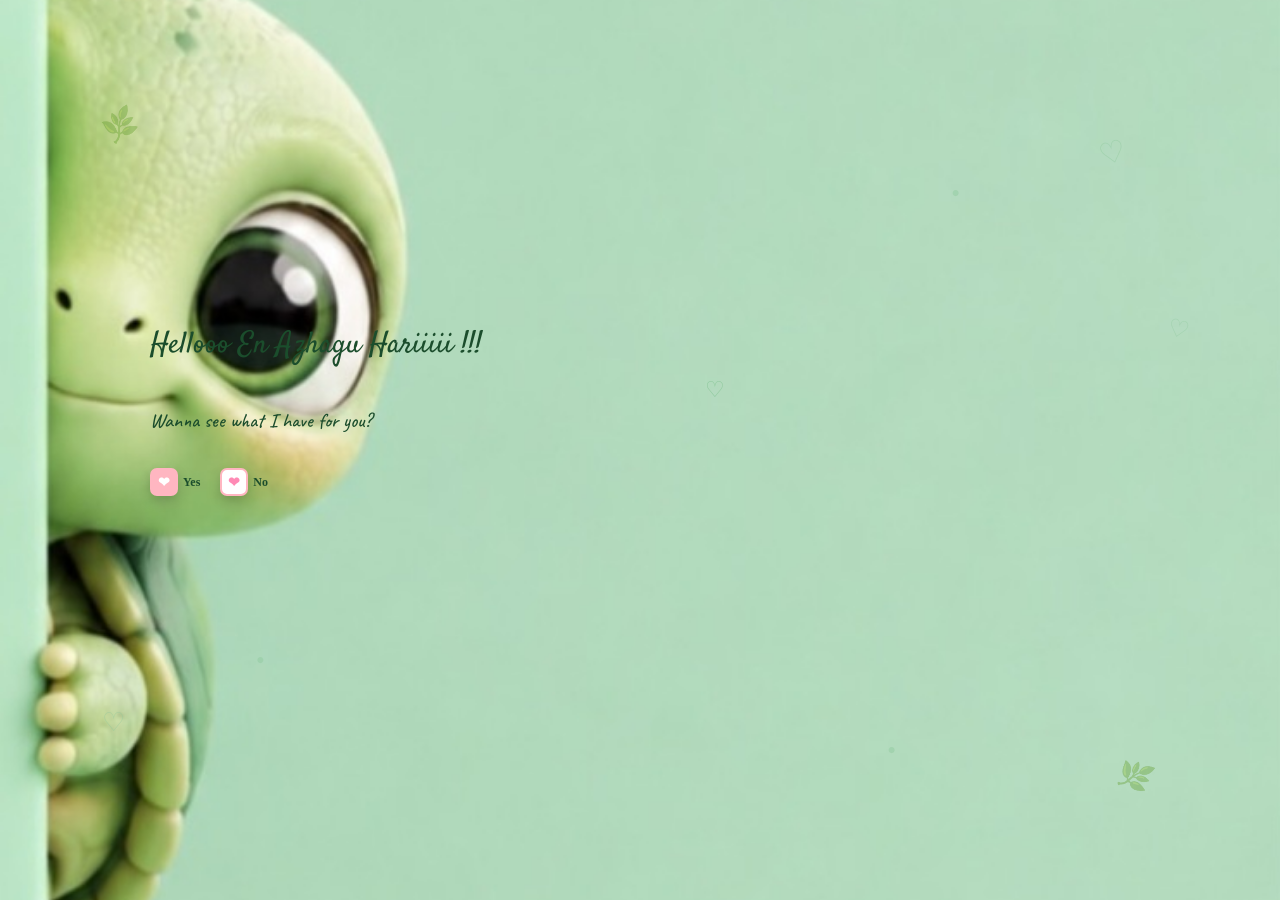
<file: index.html>
<!DOCTYPE html>
<html lang="en">

<head>

<meta charset="UTF-8">
<meta name="viewport" content="width=device-width, initial-scale=1.0">

<title>Birthday Surprise</title>

<!-- Google Fonts -->
<link href="https://fonts.googleapis.com/css2?family=Satisfy&display=swap" rel="stylesheet">
<link href="https://fonts.googleapis.com/css2?family=Caveat:wght@400;500;600;700&display=swap" rel="stylesheet">

<style>

*{
    margin:0;
    padding:0;
    box-sizing:border-box;
}

body{
    height:100vh;
    background:url("turtle.jpg") no-repeat center center;
    background-size:cover;
    display:flex;
    justify-content:center;
    align-items:center;
    overflow:hidden;
    transition:background 0.8s ease;
}


/* =========================
   DECORATIONS
========================= */

.decorations{
    position:fixed;
    inset:0;
    pointer-events:none;
    overflow:hidden;
    z-index:0;
}


/* Small hearts */

.heart-doodle{
    position:absolute;
    font-family:Arial, sans-serif;
    color:#8fc99d;
    font-size:30px;
    opacity:0.45;
}

.heart1{
    top:15%;
    right:12%;
    transform:rotate(-15deg);
}

.heart2{
    top:35%;
    right:7%;
    font-size:24px;
    transform:rotate(15deg);
}

.heart3{
    bottom:18%;
    left:8%;
    font-size:26px;
}


/* Leaves */

.leaf{
    position:absolute;
    color:#8fc99d;
    opacity:0.35;
    font-size:28px;
}

.leaf1{
    top:12%;
    left:8%;
    transform:rotate(-25deg);
}

.leaf2{
    bottom:12%;
    right:10%;
    transform:rotate(25deg);
}


/* Small dots */

.dot{
    position:absolute;
    color:#8fc99d;
    opacity:0.45;
    font-size:25px;
}

.dot1{
    top:20%;
    right:25%;
}

.dot2{
    bottom:25%;
    left:20%;
}

.dot3{
    bottom:15%;
    right:30%;
}


/* =========================
   MAIN CONTAINER
========================= */

.container{
    width:100%;
    padding-left:150px;
    margin-top:-80px;
    position:relative;
    z-index:2;
}


/* =========================
   HELLO TEXT
========================= */

.hello{
    font-family:'Satisfy',cursive;
    font-size:30px;
    color:#1b4d2c;
    margin-bottom:10px;
}


/* =========================
   QUESTION
========================= */

.littleHeart{
    text-align:center;
    color:#8fc99d;
    font-size:22px;
    margin:0 0 5px;
}

.question{
    font-family:'Caveat',cursive;
    font-size:20px;
    font-weight:500;
    color:#1b4d2c;
    margin-bottom:35px;
}


/* =========================
   BUTTONS
========================= */

.buttons{
    display:flex;
    gap:20px;
}

.option{
    display:flex;
    align-items:center;
    gap:5px;
    cursor:pointer;
    font-size:12px;
    font-weight:bold;
    color:#1b4d2c;
}

.heart{
    width:28px;
    height:28px;
    border-radius:25%;
    display:flex;
    justify-content:center;
    align-items:center;
    font-size:14px;
    box-shadow:0 5px 12px rgba(0,0,0,.18);
}

.pink{
    background:#ffb6c1;
    color:white;
}

.white{
    background:white;
    color:#ff8ab5;
    border:2px solid #ffb6c1;
}


/* =========================
   KISS PAGE
========================= */

#kissPage{
    display:none;
    position:fixed;
    width:100%;
    height:100vh;
    background:#ffb6c1;
    justify-content:center;
    align-items:center;
    z-index:10;
}

#kiss{
    font-family:'Satisfy',cursive;
    font-size:30px;
    color:white;
    animation:pop .6s ease;
}

#kiss span{
    color:red;
    font-size:30px;
}


/* =========================
   KISS ANIMATION
========================= */

@keyframes pop{

    0%{
        opacity:0;
        transform:scale(.2);
    }

    60%{
        transform:scale(1.15);
    }

    100%{
        opacity:1;
        transform:scale(1);
    }

}


/* =========================
   NO BUTTON
========================= */

#noBtn{
    position:relative;
    transition:0.3s ease;
}

#noMessage{
    font-family:'Satisfy',cursive;
    font-size:18px;
    color:#1b4d2c;
    margin-left:5px;
}

</style>

</head>


<body>


<!-- =========================
     BACKGROUND DECORATIONS
========================= -->

<div class="decorations">

    <span class="leaf leaf1">🌿</span>

    <span class="leaf leaf2">🌿</span>

    <span class="heart-doodle heart1">♡</span>

    <span class="heart-doodle heart2">♡</span>

    <span class="heart-doodle heart3">♡</span>

    <span class="dot dot1">•</span>

    <span class="dot dot2">•</span>

    <span class="dot dot3">•</span>

</div>


<!-- =========================
     MAIN CONTENT
========================= -->

<div class="container" id="container">

    <div class="hello">
        Hellooo En Azhagu Hariiiii !!!
    </div>


    <!-- Small decoration -->
    <div class="littleHeart">
        ♡
    </div>


    <div class="question">
        Wanna see what I have for you?
    </div>


    <div class="buttons">

        <div class="option" id="yesBtn">

            <div class="heart pink">
                ❤
            </div>

            <span>
                Yes
            </span>

        </div>


        <div class="option" id="noBtn">

            <div class="heart white">
                ❤
            </div>

            <span>
                No
            </span>

            <span id="noMessage"></span>

        </div>

    </div>

</div>


<!-- =========================
     KISS PAGE
========================= -->

<div id="kissPage">

    <div id="kiss">
        Ummmaaaa !!!<span>❤</span>
    </div>

</div>


<script>

const yes = document.getElementById("yesBtn");

yes.onclick = function(){

    document.getElementById("container").style.display = "none";

    document.getElementById("kissPage").style.display = "flex";

    // Tell Part 2 that it should start the birthday song
    sessionStorage.setItem("playBirthdaySong", "true");

    setTimeout(function(){

        window.location.href = "Part 2 index.html";

    }, 2000);

};


let noCount = 0;

const no = document.getElementById("noBtn");

const noMessage = document.getElementById("noMessage");


no.onclick = function(){

    noCount++;

    if(noCount === 1){

        noMessage.innerHTML = "(Really? 🥺)";

        no.style.transform = "translateY(-20px)";

    }

    else if(noCount === 2){

        noMessage.innerHTML = "(Nijama? 🥹)";

        no.style.transform = "translateY(20px)";

    }

    else if(noCount === 3){

        noMessage.innerHTML = "";

        no.style.transform = "translateX(500px)";

    }

};

</script>

</body>

</html>
</file>
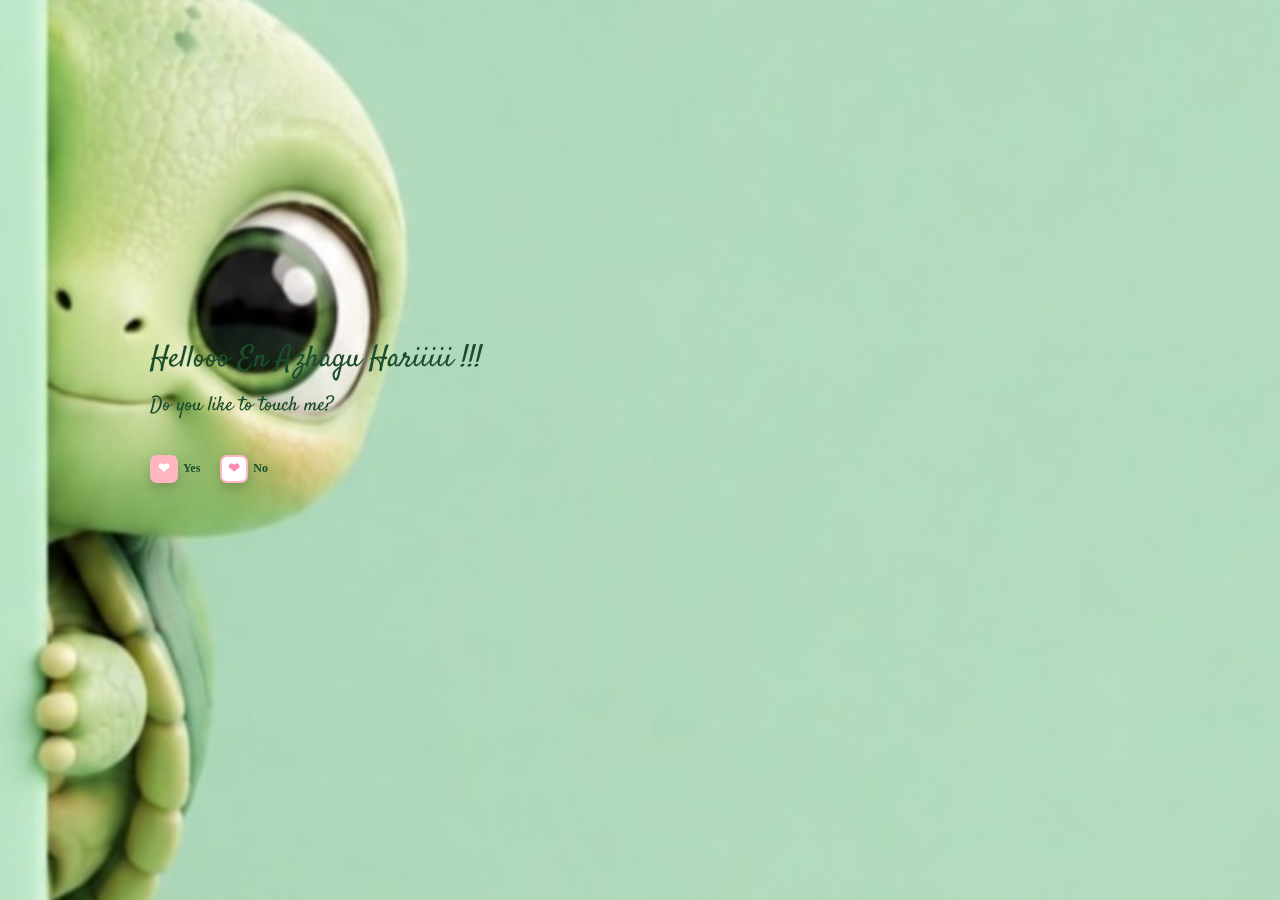
<file: Part 1 index.html>
<!DOCTYPE html>
<html lang="en">

<head>

<meta charset="UTF-8">
<meta name="viewport" content="width=device-width, initial-scale=1.0">

<title>Birthday Surprise</title>

<link href="https://fonts.googleapis.com/css2?family=Satisfy&display=swap" rel="stylesheet">

<style>

*{
margin:0;
padding:0;
box-sizing:border-box;
}

body{
height:100vh;
background:url("turtle.jpg") no-repeat center center;
background-size:cover;
display:flex;
justify-content:center;
align-items:center;
overflow:hidden;
transition:background 0.8s ease;
}

.container{
width:100%;
padding-left:150px;
margin-top:-80px;
}

.hello{
font-family:'Satisfy',cursive;
font-size:30px;
color:#1b4d2c;
margin-bottom:10px;
}

.question{
font-family:'Satisfy',cursive;
font-size:20px;
color:#1b4d2c;
margin-bottom:35px;
}

.buttons{
display:flex;
gap:20px;
}

.option{
display:flex;
align-items:center;
gap:5px;
cursor:pointer;
font-size:12px;
font-weight:bold;
color:#1b4d2c;
}

.heart{
width:28px;
height:28px;
border-radius:25%;
display:flex;
justify-content:center;
align-items:center;
font-size:14px;
box-shadow:0 5px 12px rgba(0,0,0,.18);
}

.pink{
background:#ffb6c1;
color:white;
}

.white{
background:white;
color:#ff8ab5;
border:2px solid #ffb6c1;
}

#kissPage{
display:none;
position:fixed;
width:100%;
height:100vh;
background:#ffb6c1;
justify-content:center;
align-items:center;
}

#kiss{
font-family:'Satisfy',cursive;
font-size:30px;
color:white;
animation:pop .6s ease;
}

#kiss span{
color:red;
font-size:30px;
}
@keyframes pop{

0%{
opacity:0;
transform:scale(.2);
}

60%{
transform:scale(1.15);
}

100%{
opacity:1;
transform:scale(1);
}
}
#noBtn{
position:relative;
transition:0.3s ease;
}

#noMessage{
font-family:'Satisfy',cursive;
font-size:18px;
color:#1b4d2c;
margin-left:5px;
}


</style>

</head>

<body>

<div class="container" id="container">

<div class="hello">
Hellooo En Azhagu Hariiiii !!!
</div>

<div class="question">
Do you like to touch me?
</div>

<div class="buttons">

<div class="option" id="yesBtn">

<div class="heart pink">❤</div>

<span>Yes</span>

</div>

<div class="option" id="noBtn">

<div class="heart white">❤</div>

<span>No</span>

<span id="noMessage"></span>

</div>

</div>

</div>

</div>

<div id="kissPage">
    <div id="kiss">
        Ummmaaaa !!!<span>❤</span>
    </div>
</div>

<script>

const yes=document.getElementById("yesBtn");

yes.onclick=function(){

document.getElementById("container").style.display="none";

const yes=document.getElementById("yesBtn");

yes.onclick=function(){

document.getElementById("container").style.display="none";

document.getElementById("kissPage").style.display="flex";

}

document.getElementById("kissPage").style.display="flex";

setTimeout(function(){

window.location.href="Part 2 index.html";

},2000);

}
let noCount = 0;

const no = document.getElementById("noBtn");
const noMessage = document.getElementById("noMessage");

no.onclick=function(){

noCount++;

if(noCount === 1){

noMessage.innerHTML="(Really? 🥺)";

no.style.transform="translateY(-20px)";

}

else if(noCount === 2){

noMessage.innerHTML="(Nijama? 🥹)";

no.style.transform="translateY(20px)";

}

else if(noCount === 3){

noMessage.innerHTML="";

no.style.transform="translateX(500px)";

}

}


</script>

</body>

</html>
</file>
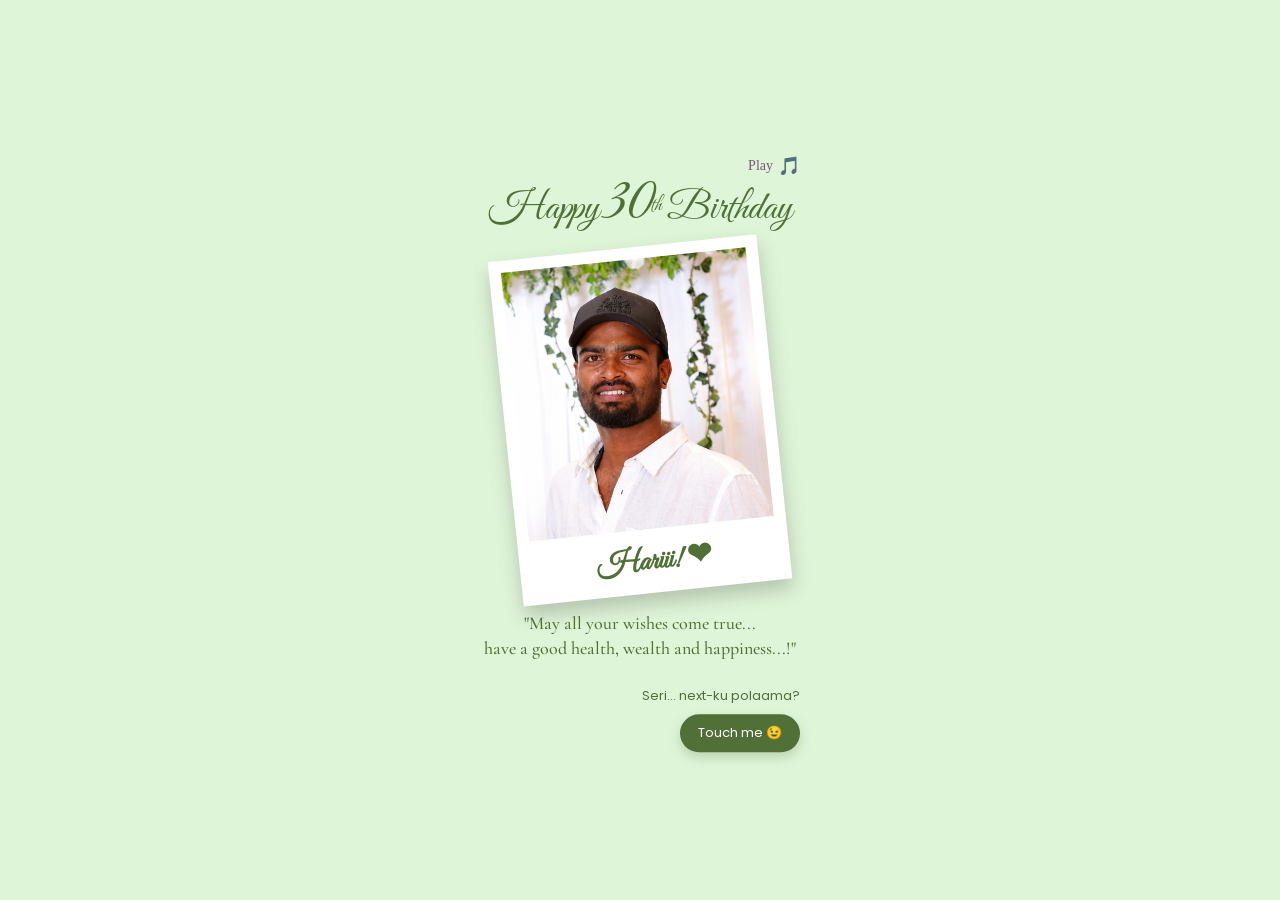
<file: Part 2 index.html>
<!DOCTYPE html>
<html lang="en">

<head>
<meta charset="UTF-8">
<meta name="viewport" content="width=device-width, initial-scale=1.0">
<title>Happy Birthday</title>
<link rel="stylesheet" href="Style2.css">
<link href="https://fonts.googleapis.com/css2?family=Cormorant+Garamond:wght@400;500;600&family=Great+Vibes&family=Poppins:wght@300;400;600&display=swap" rel="stylesheet">
</head>
<body>
<div class="poster" id="poster">
        <!-- Music Control -->
    <div id="musicControl">

        <span id="musicText">Play</span>

        <button id="musicBtn" onclick="toggleMusic()">🎵</button>

    </div>
    
    <!-- Birthday Heading -->
    <div class="birthday-heading">
        <span>Happy</span>
        <span class="age">30</span>
        <span class="th">th</span>
        <span>Birthday</span>
    </div>

    <!-- Photo -->
    <div class="photo-frame">
        <img src="He.jpg" alt="Hari">
        <h3>Hariii! ❤</h3>
    </div>
    <!-- Wish -->
    <p class="wish">
        "May all your wishes come true...<br>
        have a good health, wealth and happiness...!"
    </p>
    <!-- Space for future button -->
    <div class="more-section">

    <p>Seri… next-ku polaama?</p>

    <button onclick="goToNextPage()">
        Touch me 😉
    </button>

</div>
</div>
    
<!-- Birthday Song -->

<audio id="birthdaySong" src="Bsong.mp3" loop></audio>
    
<script src="Script2.js"></script>
</body>
</html>
</file>
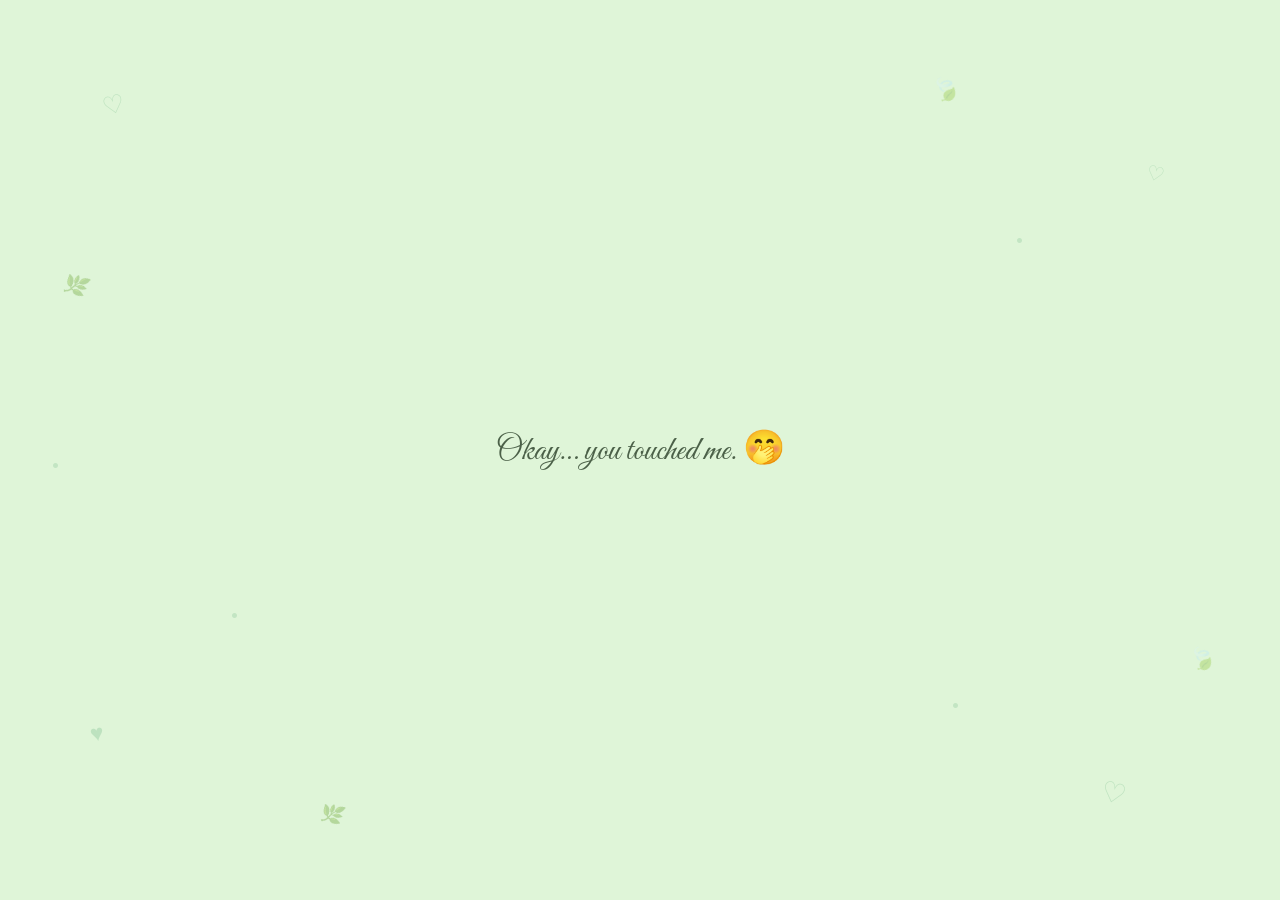
<file: Part 3.html>
<!DOCTYPE html>
<html lang="en">

<head>

    <meta charset="UTF-8">
    <meta name="viewport" content="width=device-width, initial-scale=1.0">

    <title>Just For You 🤍</title>

    <!-- Google Fonts -->
    <link href="https://fonts.googleapis.com/css2?family=Caveat:wght@400;500;600;700&family=Great+Vibes&family=Poppins:wght@300;400;500;600&display=swap" rel="stylesheet">

    <link rel="stylesheet" href="Style3.css">

</head>

<body>

    <!-- GREEN BACKGROUND DECORATIONS -->

    <div class="decorations">

        <span class="heart heart1">♡</span>
        <span class="heart heart2">♡</span>
        <span class="heart heart3">♥</span>
        <span class="heart heart4">♡</span>

        <span class="leaf leaf1">🍃</span>
        <span class="leaf leaf2">🌿</span>
        <span class="leaf leaf3">🍃</span>
        <span class="leaf leaf4">🌿</span>

        <span class="dot dot1">•</span>
        <span class="dot dot2">•</span>
        <span class="dot dot3">•</span>
        <span class="dot dot4">•</span>

    </div>


    <!-- OPENING -->

    <div class="opening" id="opening">
        Okay… you touched me. 🤭
    </div>


    <!-- LETTER CARD -->

    <div class="letter-card" id="letterCard">

        <!-- PAPER DECORATIONS -->

        <div class="paper-corner top-left">🍃</div>
        <div class="paper-corner top-right">♡</div>

        <div class="paper-corner bottom-left">♡</div>
        <div class="paper-corner bottom-right">🍃</div>

        <div class="paper-leaf leaf-left">❧</div>
        <div class="paper-leaf leaf-right">❧</div>


        <!-- LETTER CONTENT -->

        <div class="letter-content">

            <p>
                For you.....<br>
                From me.....Eeeeee😁
            </p>

            <p>
                Hariii... Ena solrathuuu, birthday vera.....puthu dress ellam podingala....azhaga!!!!🥰
                Cake cut panningala 🎂....kovil poningala....
            </p>

            <p>
                Polana poi aandavara pathutu vaingaaa.......
            </p>

            <p>
                Apram.... marainthuden keka....puthu dress pottu oru photo send pannuingaa.....pakren epdi irukinganuu......🤗
            </p>

            <p>
                Dress pottu oru 100 thadava kannadi-la paathu,
                “smart-aa irukane ivan” nu ningale kannu vaikathinga...🤪😂...kekutha....
            </p>

            <p>
                I hope you are having a great day today....
            </p>

            <p>
                Eat something special today...
                ungalukku pudicha dish-aa sapduinga.....
                illana payasam with boli....nalla irukkumm.......🤤
            </p>

            <p>
                Enna naan pakathula irunthiruntha innum extra special-a aakirupen😌......
                but enna panna, veeduku poitenneeee!!!
            </p>

            <p>
                Hari..<br>
                You would have seen so many ups and downs in your life,
                and I’m so proud of you for reaching this point in life.
            </p>

            <p>
                Keep growing.<br>
                Keep becoming the person you want to be.<br>
                And please never forget how amazing and special you are. 🤍
            </p>

            <p>
                <b>
                    Anyway... today is your day, so konjam extra happy-aa....
                    jolly-aaa.....sirichikitte irunga...
                    that's all I want.
                </b> ❤️
            </p>

            <p>
                I got addicted to you so easily…<br>
                Attracted to you in ways I can’t even explain.
            </p>

            <p>
                Honestly, I just love having your attention.<br>
                I care about you more than you think.<br>
                I think about you more than you realize.
            </p>

            <p>
                Sometimes I feel like there aren’t enough words in the world
                to describe how amazing you make me feel.
            </p>

            <p>
                Aana apdiye opposite-aa, sometimes onu pannuvinga paruinga
                apdiyee mandaiku erurmathiri......
                apothan “polakalama ivana....sketch pottu engayachum
                thookittu poidalam” nu thonum......😂<br>

                But enna panna... cuteeeeeeee-aache ningaa!!!!!!! 🤪❤️
            </p>

            <p>
                You’re the first thought on my mind when I wake up,
                and somehow, you’re the last thought before I fall asleep.
            </p>


            <!-- SPECIAL LOVE -->

            <p class="highlight">
                I just love you. ❤️
            </p>


            <p>
                I can't stop bugging you...<br>
                I can’t stop biting you…<br>
                I can’t stop kissing you…<br>
                I can’t stop smelling you…
            </p>

            <p>
                And you have no idea what my heart feels like whenever I see you.
            </p>

            <p>
                Actually, Mr. Hariharn Chitrarasu…
                drawing a romantic heart is not that difficult, you know. 🫀😆
            </p>

            <p>
                No matter what happens,<br>
                as long as I exist,<br>
                <b>you will always be loved.</b>❤️
            </p>

            <p>
                And you don’t know how much I crave your presence…<br>
                I think I’ll keep craving you for as long as I’m here.....
                as you are an immortal being 😂.
            </p>

            <p>
                ennaku therinju idhu 30 thavathu illa.....
                300 aavathu piraindha naal-nu ninikuren...🤣
            </p>

            <p>
                For the first time...I crossed my boundaries...
                I broke my own rules.....for my special person!!
            </p>

            <p>
                aprm....
            </p>

            <p>
                “Kutty Hari-aa kedatha sollunga...
                enna miss panrananu kedu sollunga 🤭"<br>
                jokes apart...
            </p>

            <p>
                "May all your wishes come true..
                have a great year ahead Monuuuu"
            </p>


            <!-- SPECIAL ENDING -->

            <p class="ending">
                Forever love. ❤
            </p>

            <p class="signature">
                - Greetal -
            </p>


            <!-- HUG -->

            <p class="hug-text">
                Kathu pogatha alavukku oru periyaaaa,
                tight-aana warm aaa oru Hug❤️<br>
                For you… from meee…
            </p>

        </div>


        <!-- FINAL REVEAL -->

        <div class="reveal-section">

            <button class="next-btn" id="nextBtn">
                Flip It please😌..
            </button>

            <p class="photo-question">
                En kannuku nee epdi<br>
                irukenu paakanuma?
            </p>

        </div>

    </div>


    <script src="Script3.js"></script>

</body>

</html>
</file>
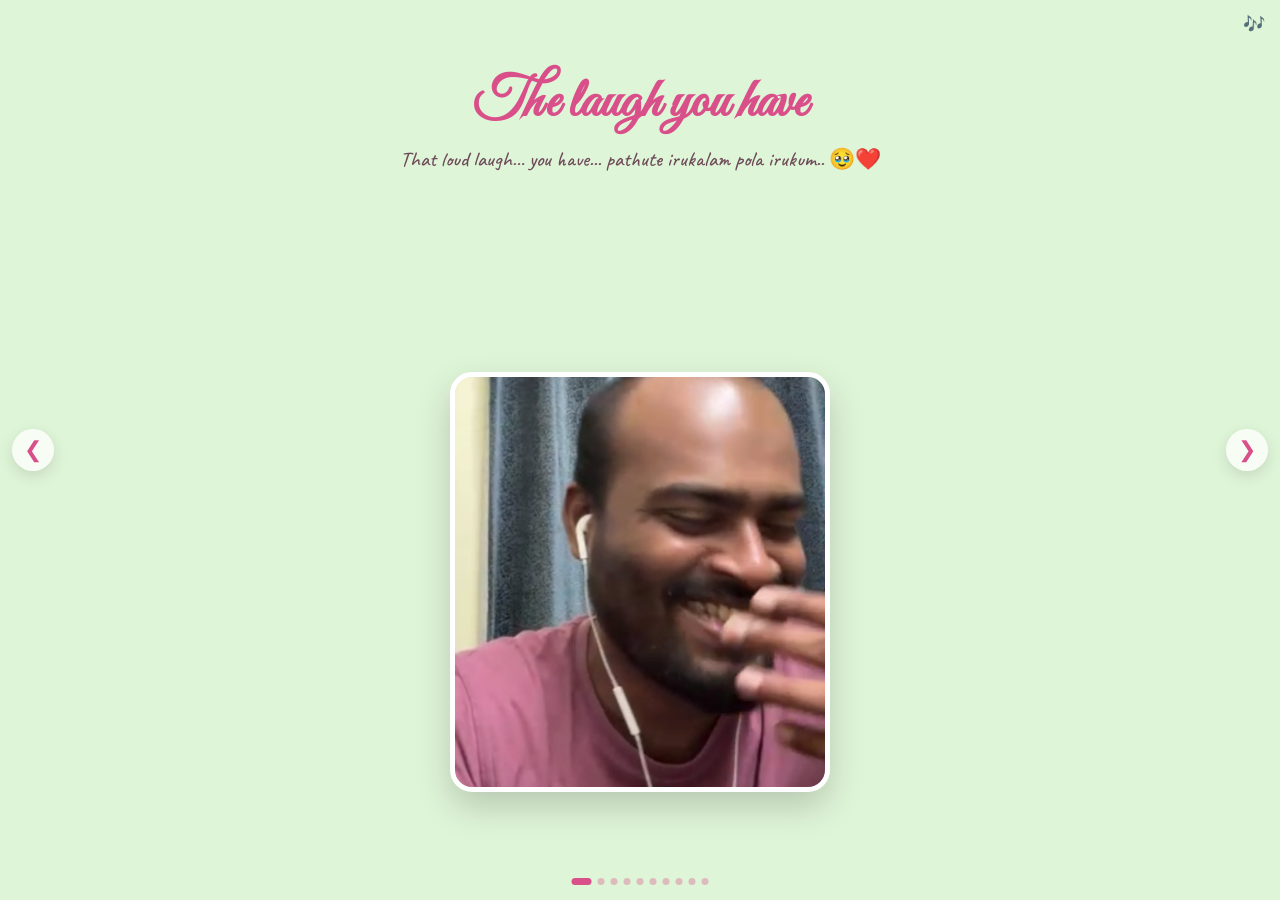
<file: Part4.html>
<!DOCTYPE html>
<html lang="en">

<head>

    <meta charset="UTF-8">
    <meta name="viewport" content="width=device-width, initial-scale=1.0">

    <title>My Kutty Hari ❤️</title>

    <!-- Google Fonts -->
    <link href="https://fonts.googleapis.com/css2?family=Caveat:wght@400;500;600;700&family=Great+Vibes&family=Poppins:wght@300;400;500;600&display=swap" rel="stylesheet">

    <!-- Part 4 CSS -->
    <link rel="stylesheet" href="Style4.css">

</head>

<body>

    <!-- =========================
         BACKGROUND MUSIC
    ========================== -->

    <audio id="bgMusic">
        <source src="music.mp3" type="audio/mpeg">
    </audio>


    <!-- =========================
         MUSIC BUTTON
    ========================== -->

    <button class="music-btn" id="musicBtn">
        🎶
    </button>


    <!-- =========================
         SLIDESHOW
    ========================== -->

    <div class="slideshow">


        <!-- PHOTO 1 -->

        <div class="slide active">

            <img src="Laugh.jpg" alt="Hari">

            <div class="photo-text">

                <h1>The laugh you have</h1>

                <p>
                    That loud laugh… you have... pathute irukalam pola irukum.. 🥹❤️
                </p>

            </div>

        </div>


        <!-- PHOTO 2 -->

        <div class="slide">

            <img src="Naughty.jpg" alt="Hari">

            <div class="photo-text">

                <h1>The naughtiness</h1>

                <p>
                    Andha look mattum kudukathinga....ennamo pannum enna.🥴
                </p>

            </div>

        </div>


        <!-- PHOTO 3 -->

        <div class="slide">

            <img src="Inno.jpg" alt="Hari">

            <div class="photo-text">

                <h1>The innocent one</h1>

                <p>
                    Look at this innocent face...
                    etho onum theriyatha papa mari......
                </p>

            </div>

        </div>


        <!-- PHOTO 4 -->

        <div class="slide">

            <img src="Hott.jpg" alt="Hari">

            <div class="photo-text">

                <h1>The Smartest one</h1>

                <p>
                    Okay… this one......
                    How are you this damn handsome? 🔥
                </p>

            </div>

        </div>


        <!-- PHOTO 5 -->

        <div class="slide">

            <img src="Playful.jpg" alt="Hari">

            <div class="photo-text">

                <h1>The playful you</h1>

                <p>
                    Somehow, you know how to turn any moment into fun...
                    you’re a specialist in that 😌
                </p>

            </div>

        </div>


        <!-- PHOTO 6 -->

        <div class="slide">

            <img src="Angryyy.jpg" alt="Hari">

            <div class="photo-text">

                <h1>The angry you, but still the hottest one</h1>

                <p>
                    Even when you're angry… somehow you still manage
                    to look ridiculously attractive. 😮‍💨❤️
                </p>

            </div>

        </div>


        <!-- PHOTO 7 -->

        <div class="slide">

            <img src="Smilee.jpg" alt="Hari">

            <div class="photo-text">

                <h1>The smile</h1>

                <p>
                    That smile… I could look at it a thousand times
                    and still fall for it. 🫠💕
                </p>

            </div>

        </div>


        <!-- PHOTO 8 -->

        <div class="slide">

            <img src="Kiss.jpg" alt="Hari">

            <div class="photo-text">

                <h1>My Weakness: You.</h1>

                <p>
                    Ipdi paathale....En Heart vera thudikum....un lips veraa....
                    mmmmm..kiss pannanum pola irukum...epdi ipdi irukaaa niiiii..😭
                </p>

            </div>

        </div>


        <!-- PHOTO 9 -->

        <div class="slide">

            <img src="Cute.jpg" alt="Hari">

            <div class="photo-text">

                <h1>The Cutest one</h1>

                <p>
                    En favourite....konjanum pola irukum..
                    see epdi ur sitting....
                </p>

            </div>

        </div>


        <!-- PHOTO 10 -->

        <div class="slide">

            <img src="Kutty hari.jpg" alt="Hari">

            <div class="photo-text">

                <h1>And finally… Kutty Hari</h1>

                <p>
                    The most innocent and softest of them all. 🫶
                </p>

            </div>

        </div>


    </div>


    <!-- =========================
         FINAL CAT
    ========================== -->

    <div class="final-cat" id="finalCat">

        <img src="Catts.jpg" alt="Cute cats">

        <div class="final-love-text">

            <div class="love-text">
                Love you lots...
            </div>

            <div class="hari-text">
                En Azhagu Hari ❤️
            </div>

        </div>

    </div>


    <!-- =========================
         NAVIGATION BUTTONS
    ========================== -->

    <button class="prev-btn" id="prevBtn">
        ❮
    </button>

    <button class="next-btn" id="nextBtn">
        ❯
    </button>


    <!-- =========================
         SLIDE INDICATORS
    ========================== -->

    <div class="dots">

        <span class="dot active"></span>
        <span class="dot"></span>
        <span class="dot"></span>
        <span class="dot"></span>
        <span class="dot"></span>
        <span class="dot"></span>
        <span class="dot"></span>
        <span class="dot"></span>
        <span class="dot"></span>
        <span class="dot"></span>

    </div>


    <!-- =========================
         FINAL SCREEN
    ========================== -->

    <div id="newBeginning" class="new-beginning">

        <div class="beginning-content">

            <div class="midnight">
                00:00
            </div>

            <div class="date">
                19 AUG
            </div>

            <div class="meaning">
                — Another Beautiful Year —
            </div>

        </div>

    </div>


    <!-- =========================
         PART 4 JAVASCRIPT
    ========================== -->

    <script src="Script4.js"></script>

</body>

</html>
</file>
<file: Style2.css>
*{
    margin:0;
    padding:0;
    box-sizing:border-box;
}

body{
    background:#dff5d8;
    font-family:'Poppins',sans-serif;
    overflow:hidden;
}


/* Main Content */

.poster{
    width:320px;
    position:absolute;
    left:50%;
    top:50%;
    transform:translate(-50%,120%);
    opacity:0;
    text-align:center;
}


/* Poster Animation */

.poster.show{
    animation:popup 1.5s ease forwards;
}

@keyframes popup{

    0%{
        transform:translate(-50%,120%) scale(.7);
        opacity:0;
    }

    100%{
        transform:translate(-50%,-50%) scale(1);
        opacity:1;
    }

}


/* Happy 30th Birthday */

.birthday-heading{
    display:flex;
    justify-content:center;
    align-items:baseline;
    width:100%;
    white-space:nowrap;
    font-family:'Great Vibes',cursive;
    color:#517037;
    font-size:40px;
    line-height:1;
    margin-bottom:12px;
}

.birthday-heading .age{
    font-family:'Great Vibes',cursive;
    font-size:60px;
    margin-left:5px;
}

.birthday-heading .th{
    font-family:'Great Vibes',cursive;
    font-size:20px;
    position:relative;
    top:-8px;
    margin-left:-3px;
    margin-right:5px;
}


/* Photo Frame */

.photo-frame{
    width:270px;
    background:white;
    margin:auto;
    padding:12px;
    box-shadow:0 10px 20px rgba(0,0,0,.20);
    transform:rotate(-6deg);
}


/* Photo */

.photo-frame img{
    width:100%;
    height:270px;
    object-fit:cover;
    display:block;
}


/* Name */

.photo-frame h3{
    margin-top:12px;
    font-family:'Great Vibes',cursive;
    color:#517037;
    font-size:30px;
}


/* Wish */

.wish{
    margin-top:18px;
    color:#517037;
    font-family:'Cormorant Garamond',serif;
    font-size:18px;
    font-weight:500;
    line-height:1.4;
    text-align:center;
}
/* Space for Future Button */

.more-section{
    margin-top:25px;
    text-align:right;
}

.more-section p{
    margin-bottom:8px;
    font-family:'Poppins',sans-serif;
    font-size:13px;
    color:#517037;
}

.more-section button{
    border:none;
    background:#517037;
    color:white;
    padding:9px 18px;
    border-radius:25px;
    font-family:'Poppins',sans-serif;
    font-size:13px;
    cursor:pointer;
    box-shadow:0 5px 12px rgba(81,112,55,.25);
    transition:all .3s ease;
}

.more-section button:active{
    transform:scale(.94);
}

/* Music Control */
#musicControl {
    width: 100%;
    margin-top: 10px;

    display: flex;
    align-items: center;
    justify-content: flex-end;

    gap: 5px;

    position: relative;
    z-index: 20;
}

#musicText {
    font-family: 'Satisfy', cursive;
    font-size: 14px;
    color: #7b557d;
    white-space: nowrap;
}

#musicBtn {
    width: auto;
    height: auto;

    padding: 0;
    margin: 0;

    border: none;
    outline: none;
    background: transparent;

    color: #7b557d;
    font-size: 18px;
    line-height: 1;

    display: flex;
    align-items: center;
    justify-content: center;

    cursor: pointer;
    box-shadow: none;

    -webkit-tap-highlight-color: transparent;
}

#musicBtn:active {
    transform: scale(0.9);
}
</file>
<file: Style3.css>
*{
    margin:0;
    padding:0;
    box-sizing:border-box;
}


body{

    width:100%;
    height:100vh;

    background:#dff5d8;

    font-family:'Poppins',sans-serif;

    overflow:hidden;

}


/* =========================
   GREEN BACKGROUND DECORATIONS
========================= */

.decorations{

    position:fixed;

    inset:0;

    width:100%;
    height:100%;

    pointer-events:none;

    overflow:hidden;

    z-index:0;

}


/* =========================
   BACKGROUND HEARTS
========================= */

.heart{

    position:absolute;

    color:#8fc99d;

    opacity:0.42;

    font-family:Arial,sans-serif;

}


.heart1{

    top:10%;
    left:8%;

    font-size:25px;

    transform:rotate(-15deg);

}


.heart2{

    top:18%;
    right:9%;

    font-size:20px;

    transform:rotate(15deg);

}


.heart3{

    bottom:17%;
    left:7%;

    font-size:23px;

    transform:rotate(-10deg);

}


.heart4{

    bottom:10%;
    right:12%;

    font-size:28px;

    transform:rotate(15deg);

}


/* =========================
   BACKGROUND LEAVES
========================= */

.leaf{

    position:absolute;

    color:#79b88a;

    opacity:0.32;

    font-size:23px;

}


.leaf1{

    top:8%;
    right:25%;

    transform:rotate(-25deg);

}


.leaf2{

    top:30%;
    left:5%;

    font-size:20px;

    transform:rotate(25deg);

}


.leaf3{

    bottom:25%;
    right:5%;

    font-size:22px;

    transform:rotate(-20deg);

}


.leaf4{

    bottom:8%;
    left:25%;

    font-size:19px;

    transform:rotate(20deg);

}


/* =========================
   BACKGROUND DOTS
========================= */

.dot{

    position:absolute;

    color:#8fc99d;

    opacity:0.35;

    font-size:20px;

}


.dot1{

    top:25%;
    right:20%;

}


.dot2{

    top:50%;
    left:4%;

}


.dot3{

    bottom:30%;
    left:18%;

}


.dot4{

    bottom:20%;
    right:25%;

}


/* =========================
   OPENING MESSAGE
========================= */

.opening{

    position:absolute;

    top:50%;
    left:50%;

    transform:translate(-50%,-50%);

    width:100%;

    padding:20px;

    text-align:center;

    font-family:'Great Vibes',cursive;

    font-size:34px;

    color:#4b6048;

    opacity:1;

    transition:opacity 1s ease;

    z-index:3;

}


.opening.hide{

    opacity:0;

}


/* =========================
   WHITE LETTER PAPER
========================= */

.letter-card{

    position:absolute;

    top:50%;
    left:50%;

    transform:translate(-50%,-50%) scale(.92);

    width:88%;

    max-width:360px;

    height:82vh;

    background:#ffffff;

    border-radius:20px;

    padding:28px 24px;

    box-shadow:
        0 15px 35px rgba(0,0,0,.12);

    opacity:0;

    z-index:2;

    transition:
        opacity 1s ease,
        transform 1s ease;

    overflow:hidden;

}


.letter-card.show{

    opacity:1;

    transform:translate(-50%,-50%) scale(1);

}


/* =========================
   PAPER DECORATIONS
========================= */

.paper-corner{

    position:absolute;

    z-index:1;

    pointer-events:none;

    font-size:20px;

    opacity:0.45;

}


.top-left{

    top:10px;
    left:12px;

    transform:rotate(-25deg);

}


.top-right{

    top:12px;
    right:14px;

    color:#d9a0b2;

    font-family:Arial,sans-serif;

    font-size:25px;

    transform:rotate(15deg);

}


.bottom-left{

    bottom:12px;
    left:14px;

    color:#d9a0b2;

    font-family:Arial,sans-serif;

    font-size:24px;

    transform:rotate(-10deg);

}


.bottom-right{

    bottom:10px;
    right:12px;

    transform:rotate(25deg);

}


/* =========================
   FAINT SIDE VINES
========================= */

.paper-leaf{

    position:absolute;

    z-index:1;

    pointer-events:none;

    color:#a7cda8;

    opacity:0.20;

    font-size:38px;

}


.leaf-left{

    left:-8px;

    top:40%;

    transform:rotate(90deg);

}


.leaf-right{

    right:-8px;

    top:22%;

    transform:rotate(-90deg);

}


/* =========================
   LETTER CONTENT
========================= */

.letter-content{

    position:relative;

    z-index:2;

    width:100%;

    height:100%;

    overflow-y:auto;

    padding-right:4px;

    padding-bottom:100px;

    scroll-behavior:smooth;

}


.letter-content::-webkit-scrollbar{

    width:0;

}


/* =========================
   MAIN LETTER FONT
========================= */

.letter-content p{

    font-family:'Caveat',cursive;

    font-size:20px;

    font-weight:500;

    line-height:1.55;

    color:#555;

    margin-bottom:22px;

    opacity:0;

    transform:translateY(12px);

}


/* =========================
   FADE ANIMATION
========================= */

.letter-card.show .letter-content p{

    animation:softFade 1s ease forwards;

}


.letter-card.show .letter-content p:nth-child(1){animation-delay:.4s;}
.letter-card.show .letter-content p:nth-child(2){animation-delay:.7s;}
.letter-card.show .letter-content p:nth-child(3){animation-delay:1s;}
.letter-card.show .letter-content p:nth-child(4){animation-delay:1.3s;}
.letter-card.show .letter-content p:nth-child(5){animation-delay:1.6s;}
.letter-card.show .letter-content p:nth-child(6){animation-delay:1.9s;}
.letter-card.show .letter-content p:nth-child(7){animation-delay:2.2s;}
.letter-card.show .letter-content p:nth-child(8){animation-delay:2.5s;}
.letter-card.show .letter-content p:nth-child(9){animation-delay:2.8s;}
.letter-card.show .letter-content p:nth-child(10){animation-delay:3.1s;}
.letter-card.show .letter-content p:nth-child(11){animation-delay:3.4s;}
.letter-card.show .letter-content p:nth-child(12){animation-delay:3.7s;}
.letter-card.show .letter-content p:nth-child(13){animation-delay:4s;}
.letter-card.show .letter-content p:nth-child(14){animation-delay:4.3s;}
.letter-card.show .letter-content p:nth-child(15){animation-delay:4.6s;}
.letter-card.show .letter-content p:nth-child(16){animation-delay:4.9s;}
.letter-card.show .letter-content p:nth-child(17){animation-delay:5.2s;}
.letter-card.show .letter-content p:nth-child(18){animation-delay:5.5s;}
.letter-card.show .letter-content p:nth-child(19){animation-delay:5.8s;}
.letter-card.show .letter-content p:nth-child(20){animation-delay:6.1s;}
.letter-card.show .letter-content p:nth-child(21){animation-delay:6.4s;}
.letter-card.show .letter-content p:nth-child(22){animation-delay:6.7s;}
.letter-card.show .letter-content p:nth-child(23){animation-delay:7s;}
.letter-card.show .letter-content p:nth-child(24){animation-delay:7.3s;}
.letter-card.show .letter-content p:nth-child(25){animation-delay:7.6s;}
.letter-card.show .letter-content p:nth-child(26){animation-delay:7.9s;}
.letter-card.show .letter-content p:nth-child(27){animation-delay:8.2s;}
.letter-card.show .letter-content p:nth-child(28){animation-delay:8.5s;}


@keyframes softFade{

    from{

        opacity:0;

        transform:translateY(12px);

    }

    to{

        opacity:1;

        transform:translateY(0);

    }

}


/* =========================
   "I JUST LOVE YOU"
========================= */

.highlight{

    text-align:center;

    font-family:'Great Vibes',cursive !important;

    font-size:30px !important;

    font-weight:400 !important;

    color:#4b6048 !important;

}


/* =========================
   "FOREVER LOVE"
========================= */

.ending{

    text-align:center;

    font-family:'Great Vibes',cursive !important;

    font-size:30px !important;

    font-weight:400 !important;

    color:#4b6048 !important;

}


/* =========================
   GREETAL
========================= */

.signature{

    text-align:center;

    font-family:'Great Vibes',cursive !important;

    font-size:32px !important;

    font-weight:400 !important;

    color:#4b6048 !important;

}


/* =========================
   HUG
========================= */

.hug-text{

    text-align:center;

    font-family:'Caveat',cursive !important;

    font-size:22px !important;

    font-weight:500 !important;

    line-height:1.5;

    color:#555 !important;

    margin-bottom:40px !important;

}


/* =========================
   REVEAL SECTION
========================= */

.reveal-section{

    position:absolute;

    inset:0;

    pointer-events:none;

    z-index:5;

}


/* =========================
   PHOTO QUESTION
========================= */

.photo-question{

    position:absolute;

    right:18px;

    bottom:52px;

    width:230px;

    color:#d47f9a;

    font-family:'Caveat',cursive;

    font-size:15px;

    font-weight:600;

    line-height:1.15;

    text-align:right;

    opacity:0;

    visibility:hidden;

    transform:translateY(10px);

    transition:
        opacity .8s ease,
        transform .8s ease;

}


.next-btn.show + .photo-question{

    opacity:1;

    visibility:visible;

    transform:translateY(0);

}

/* =========================
   FLIP IT BUTTON
========================= */

.next-btn{

    position:absolute;

    right:18px;

    bottom:16px;

    z-index:10;

    border:none;

    padding:9px 16px;

    border-radius:20px;

    background:#ffd6e5;

    color:#8f4f67;

    font-family:'Poppins',sans-serif;

    font-size:11px;

    font-weight:500;

    cursor:pointer;

    box-shadow:
        0 4px 10px rgba(0,0,0,.08);

    opacity:0;

    visibility:hidden;

    transform:translateY(10px);

    pointer-events:none;

    transition:
        opacity .8s ease,
        transform .8s ease,
        background .3s ease;

}


.next-btn.show{

    opacity:1;

    visibility:visible;

    transform:translateY(0);

    pointer-events:auto;

}


.next-btn:active{

    transform:scale(.94);

}


.next-btn:hover{

    background:#cceec5;

}
</file>
<file: Style4.css>
* {
    margin: 0;
    padding: 0;
    box-sizing: border-box;
}


/* =========================
   BODY
========================= */

body {
    width: 100%;
    height: 100vh;
    background: #dff5d8;
    font-family: 'Poppins', sans-serif;
    overflow: hidden;
}


/* =========================
   SLIDESHOW
========================= */

.slideshow {
    width: 100%;
    height: 100vh;
    position: relative;
    overflow: hidden;
}


/* =========================
   EACH SLIDE
========================= */

.slide {
    position: absolute;
    width: 100%;
    height: 100%;
    top: 0;
    left: 0;
    display: flex;
    flex-direction: column;
    align-items: center;
    opacity: 0;
    visibility: hidden;
    pointer-events: none;
}


/* =========================
   ACTIVE SLIDE
========================= */

.slide.active {
    opacity: 1;
    visibility: visible;
    pointer-events: auto;
}


/* =========================
   PHOTO TEXT
========================= */

.photo-text {
    position: absolute;
    top: 8%;
    width: 90%;
    max-width: 500px;
    text-align: center;
    z-index: 5;
}


/* =========================
   PHOTO HEADING
========================= */

.photo-text h1 {
    font-family: 'Great Vibes', cursive;
    font-size: clamp(32px, 8vw, 55px);
    color: #d94f8a;
    line-height: 1.15;
    opacity: 0;
    transform: translateY(-30px);
}


/* =========================
   PHOTO DESCRIPTION
   CAVEAT FONT
========================= */

.photo-text p {
    margin-top: 10px;
    font-family: 'Caveat', cursive !important;
    font-size: 21px;
    font-weight: 500;
    color: #6d4a58;
    line-height: 1.4;
    opacity: 0;
    transform: translateY(-20px);
}


/* =========================
   PHOTO
========================= */

.slide img {
    position: absolute;

    width: min(88vw, 380px);
    height: min(100vh, 420px);
    object-fit: cover;
    left: 50%;
    bottom: 12%;
    transform:
        translateX(-50%)
        translateY(120%);

    border-radius: 22px;
    border: 5px solid white;
    background: white;
    box-shadow:
        0 15px 35px rgba(0, 0, 0, 0.18);
    opacity: 0;
}


/* =========================
   ACTIVE SLIDE ANIMATIONS
========================= */

.slide.active .photo-text h1 {
    animation:
        headingIn
        0.9s
        ease
        forwards;
}


.slide.active .photo-text p {
    animation:
        textIn
        0.8s
        ease
        forwards;

    animation-delay: 0.35s;
}


.slide.active img {
    animation:
        photoPop
        1.1s
        cubic-bezier(.17, .67, .35, 1.25)
        forwards;

    animation-delay: 0.8s;
}


/* =========================
   HEADING ANIMATION
========================= */

@keyframes headingIn {

    0% {
        opacity: 0;
        transform:
            translateY(-35px);
    }

    100% {
        opacity: 1;
        transform:
            translateY(0);
    }
}


/* =========================
   DESCRIPTION ANIMATION
========================= */

@keyframes textIn {

    0% {
        opacity: 0;
        transform:
            translateY(-20px);
    }

    100% {
        opacity: 1;
        transform:
            translateY(0);
    }
}


/* =========================
   PHOTO POP ANIMATION
========================= */

@keyframes photoPop {

    0% {
        opacity: 0;
        transform:
            translateX(-50%)
            translateY(120%)
            scale(0.85);
    }

    70% {
        opacity: 1;
        transform:
            translateX(-50%)
            translateY(-5%)
            scale(1.03);
    }

    100% {
        opacity: 1;
        transform:
            translateX(-50%)
            translateY(0)
            scale(1);
    }
}


/* =========================
   MUSIC BUTTON
========================= */

.music-btn {
    position: fixed;
    top: 15px;
    right: 15px;
    width: auto;
    height: auto;
    padding: 0;
    margin: 0;
    border: none;
    outline: none;
    background: transparent;
    color: #7b557d;
    font-size: 18px;
    line-height: 1;
    display: flex;
    align-items: center;
    justify-content: center;
    cursor: pointer;
    box-shadow: none;
    -webkit-tap-highlight-color: transparent;
    z-index: 100;
}


.music-btn:active {
    transform: scale(0.9);
}


/* =========================
   PREVIOUS / NEXT BUTTONS
========================= */

.prev-btn,
.next-btn {
    position: fixed;
    top: 50%;
    transform:
        translateY(-50%);
    width: 42px;
    height: 42px;
    border: none;
    border-radius: 50%;
    background:
        rgba(255, 255, 255, 0.75);
    color: #d94f8a;
    font-size: 22px;
    cursor: pointer;
    z-index: 50;
    box-shadow:
        0 5px 15px rgba(0, 0, 0, 0.12);
}


.prev-btn {
    left: 12px;
}


.next-btn {
    right: 12px;
}


/* =========================
   DOTS
========================= */

.dots {
    position: fixed;
    bottom: 15px;
    left: 50%;
    transform:
        translateX(-50%);
    display: flex;
    gap: 6px;
    z-index: 60;
}


.dot {
    width: 7px;
    height: 7px;
    background:
        rgba(217, 79, 138, 0.35);
    border-radius: 50%;
    cursor: pointer;
    transition: 0.3s;
}


.dot.active {
    width: 20px;
    border-radius: 10px;
    background: #d94f8a;
}


/* =========================
   MOBILE
========================= */

@media (max-width: 500px) {

    .photo-text {
        top: 8%;
        width: 92%;
    }

    .photo-text h1 {
        font-size: 38px;
    }

    .photo-text p {
        font-family: 'Caveat', cursive !important;

        font-size: 21px;

        font-weight: 500;

        padding: 0 10px;

        line-height: 1.4;
    }

    .slide img {
        width: 82vw;
        height: 60vh;
        bottom: 10%;
    }

    .prev-btn,
    .next-btn {
        width: 36px;
        height: 36px;
        font-size: 18px;
    }
}


/* =========================
   FINAL CAT
========================= */

.final-cat {
    position: fixed;

    inset: 0;

    width: 100%;
    height: 100vh;

    background: #dff5d8;

    display: flex;
    flex-direction: column;

    justify-content: center;
    align-items: center;

    z-index: 200;

    opacity: 0;
    visibility: hidden;

    pointer-events: none;
}


/* =========================
   CAT IMAGE
========================= */

.final-cat img {
    width: 92%;

    max-width: 500px;

    height: 62vh;

    object-fit: contain;

    display: block;
}


/* =========================
   FINAL LOVE TEXT
========================= */

.final-love-text {
    width: 100%;

    text-align: center;

    margin-top: -10px;
}


.final-love-text .love-text {
    font-family: 'Great Vibes', cursive;

    font-size:
        clamp(40px, 10vw, 64px);

    color: #4d642c;

    line-height: 1.1;
}


.final-love-text .hari-text {
    margin-top: 8px;

    font-family: 'Great Vibes', cursive;

    font-size:
        clamp(34px, 8vw, 52px);

    color: #4d642c;
}


/* =========================
   FINAL CAT FADE IN
========================= */

.final-cat.show {
    visibility: visible;

    animation:
        finalFadeIn
        1.5s
        ease
        forwards;
}


/* =========================
   FINAL CAT FADE OUT
========================= */

.final-cat.hide {
    visibility: visible;

    animation:
        finalFadeOut
        1.5s
        ease
        forwards;
}


/* =========================
   FINAL CAT ANIMATIONS
========================= */

@keyframes finalFadeIn {

    from {
        opacity: 0;
    }

    to {
        opacity: 1;
    }
}


@keyframes finalFadeOut {

    from {
        opacity: 1;
    }

    to {
        opacity: 0;
    }
}


/* =========================
   FINAL CAT MOBILE
========================= */

@media (max-width: 600px) {

    .final-cat img {
        width: 100%;
        height: 60vh;
    }
}


/* =========================
   FINAL SCREEN
========================= */

.new-beginning {
    display: none;

    position: fixed;

    inset: 0;

    background: #dff5d8;

    justify-content: center;
    align-items: center;

    text-align: center;

    z-index: 1000;
}


/* =========================
   FINAL SCREEN CONTENT
========================= */

.beginning-content {
    animation:
        beginningFade
        2s
        ease
        forwards;
}


/* =========================
   00:00
========================= */

.midnight {
    font-family: 'Great Vibes', cursive;
    font-size: 70px;
    margin-bottom: 5px;
}


/* =========================
   19 AUG
========================= */

.date {
    font-family: 'Poppins', sans-serif;
    font-size: 24px;
    letter-spacing: 6px;
    font-weight: 500;
}

/* =========================
   MEANING
========================= */
.meaning {
    font-family: 'Poppins', sans-serif;

    font-size: 15px;

    margin-top: 20px;

    letter-spacing: 2px;

    font-weight: 300;
}


/* =========================
   FINAL SCREEN ANIMATION
========================= */

@keyframes beginningFade {

    from {
        opacity: 0;

        transform:
            translateY(15px);
    }

    to {
        opacity: 1;

        transform:
            translateY(0);
    }
}
</file>
